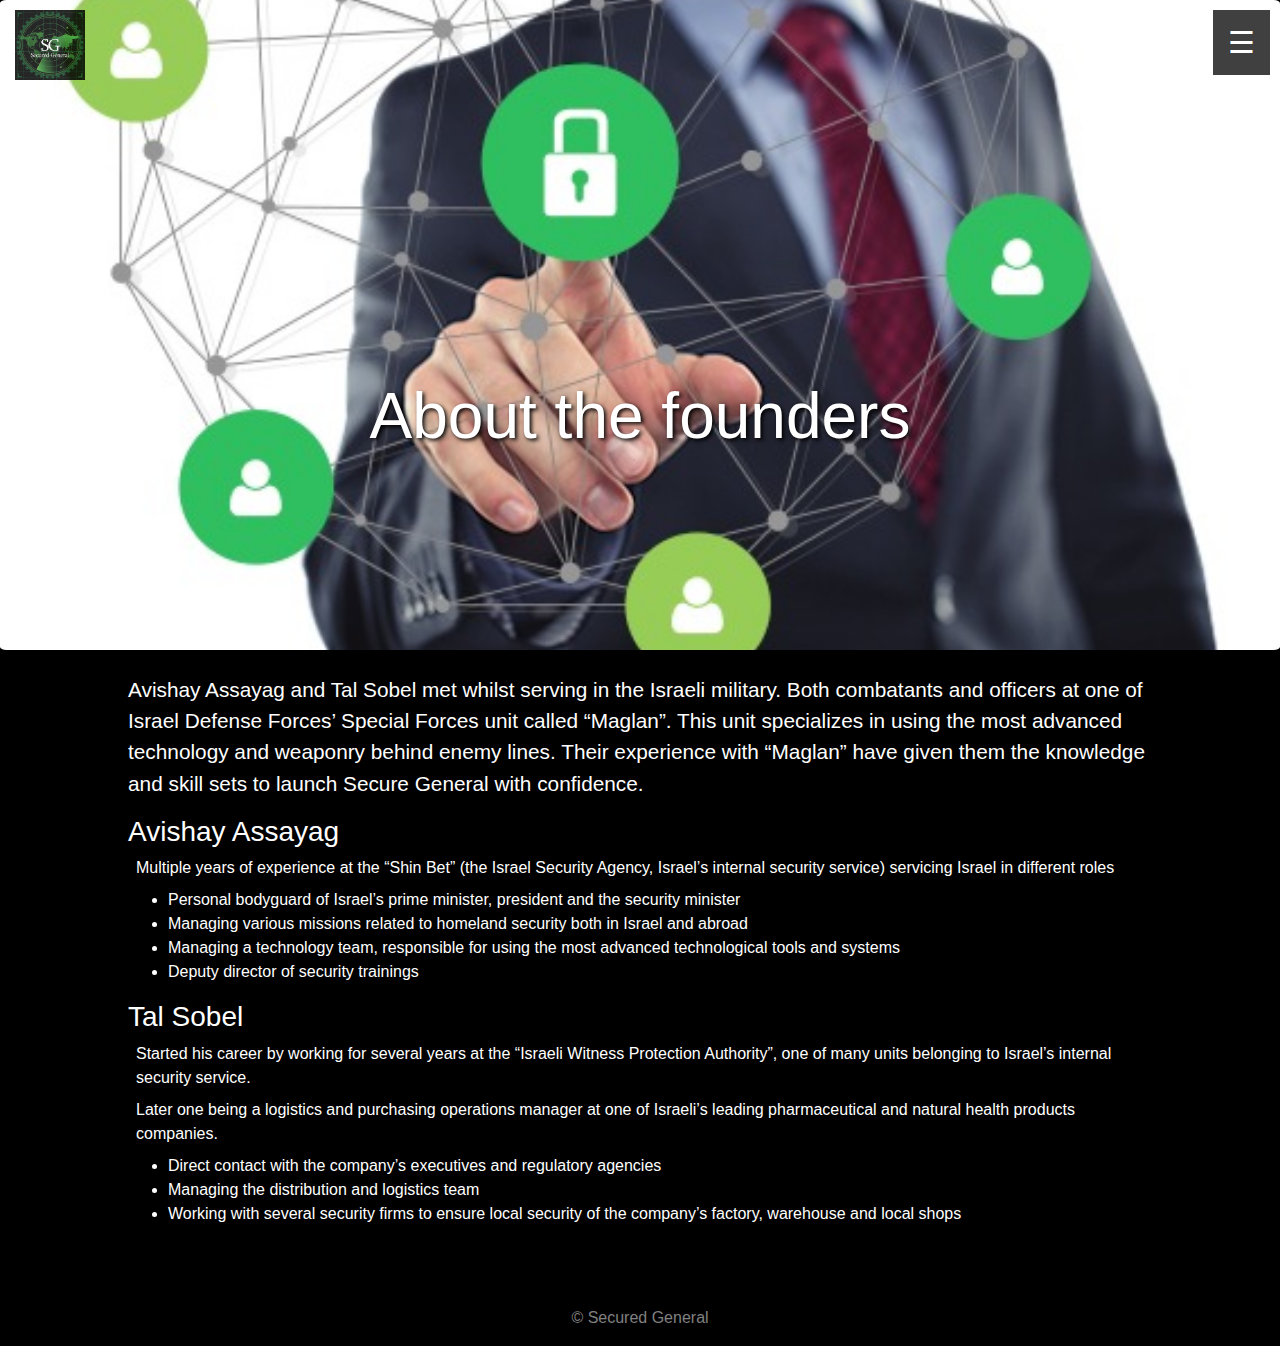
<file: about.html>
<!DOCTYPE html>

<html lang="en">
  <head>
    <!-- Required meta tags -->
    <meta charset="utf-8">
    <meta name="viewport" content="width=device-width, initial-scale=1, shrink-to-fit=no">

    <!-- Bootstrap CSS -->
    <link rel="stylesheet" href="https://stackpath.bootstrapcdn.com/bootstrap/4.4.1/css/bootstrap.min.css" integrity="sha384-Vkoo8x4CGsO3+Hhxv8T/Q5PaXtkKtu6ug5TOeNV6gBiFeWPGFN9MuhOf23Q9Ifjh" crossorigin="anonymous">


    <link rel="stylesheet" href="./css/sidebar.css">
    <link rel="stylesheet" href="./css/about.css">

    <title>SG</title>
    <link rel="icon" href="./favicon.ico" type="image/x-icon">



</head>

<body>
    <section id="logo">
        <a href="../index.html">
            <img class="little-logo" src="../images/logoSG.jpg">
        </a>
    </section>

    <section id="sidebar">
        <button class="openbtn" onclick="openNav()">☰</button>
        <div id="mySidebar" class="sidebar">
            <a href="javascript:void(0)" class="closebtn" onclick="closeNav()">×</a>
            <a href="./index.html">Home</a>
            <a href="./about.html">About</a>
            <a href="./index.html#Our-Mission">Our Mission</a>
            <a href="./services.html">Our Services</a>
            <a href="./index.html#Contact">Contact</a>
        </div>
    </section>

    <section id="About">
        <div class="sections dark-section">
            <div class="section-text">
                <img src="תמונות/ABOUT/39e60ae6-d71d-44f8-a1de-994bd35650fe.jpg" class="page-top-img">
                <div class="page-align">
                    <h1 class="section-heading">About the founders</h1>
                    <p>Avishay Assayag and Tal Sobel met whilst serving in the Israeli military. Both combatants
                        and officers at one of Israel Defense Forces’ Special Forces unit called “Maglan”. This unit
                        specializes in using the most advanced technology and weaponry behind enemy lines. Their
                        experience with “Maglan” have given them the knowledge and skill sets to launch Secure
                        General with confidence.
                    </p>
                    <div class="founder-info">
                        <h3>Avishay Assayag</h3>
                        <p>
                            Multiple years of experience at the “Shin Bet” (the Israel Security Agency, Israel’s internal security service) servicing Israel in different roles
                        </p>
                        <ul>
                            <li>Personal bodyguard of Israel’s prime minister, president and the security minister</li>
                            <li>Managing various missions related to homeland security both in Israel and abroad</li>
                            <li>Managing a technology team, responsible for using the most advanced technological tools and systems</li>
                            <li>Deputy director of security trainings</li>
                        </ul>
                    </div>
                    <div class="founder-info">
                        <h3>Tal Sobel</h3>
                        <p>
                            Started his career by working for several years at the “Israeli Witness Protection Authority”, one of many units belonging to Israel’s internal security service.
                        </p>
                        <p>
                            Later one being a logistics and purchasing operations manager at one of Israeli’s leading pharmaceutical and natural health products companies.
                        </p>
                        <ul>
                            <li>Direct contact with the company’s executives and regulatory agencies</li>
                            <li>Managing the distribution and logistics team</li>
                            <li>Working with several security firms to ensure local security of the company’s factory, warehouse and local shops</li>
                        </ul>
                    </div>
                </div>
            </div>

        </div>
    </section>


    <hr size=3 noshade>
    <section id="copyright" class="dark-section">
        <p>© Secured General</p>
    </section>

    <script src="scripts/sidebar.js"></script>

    <script src="https://code.jquery.com/jquery-3.4.1.slim.min.js" integrity="sha384-J6qa4849blE2+poT4WnyKhv5vZF5SrPo0iEjwBvKU7imGFAV0wwj1yYfoRSJoZ+n" crossorigin="anonymous"></script>
    <script src="https://cdn.jsdelivr.net/npm/popper.js@1.16.0/dist/umd/popper.min.js" integrity="sha384-Q6E9RHvbIyZFJoft+2mJbHaEWldlvI9IOYy5n3zV9zzTtmI3UksdQRVvoxMfooAo" crossorigin="anonymous"></script>
    <script src="https://stackpath.bootstrapcdn.com/bootstrap/4.4.1/js/bootstrap.min.js" integrity="sha384-wfSDF2E50Y2D1uUdj0O3uMBJnjuUD4Ih7YwaYd1iqfktj0Uod8GCExl3Og8ifwB6" crossorigin="anonymous"></script>
</body></html>
</file>
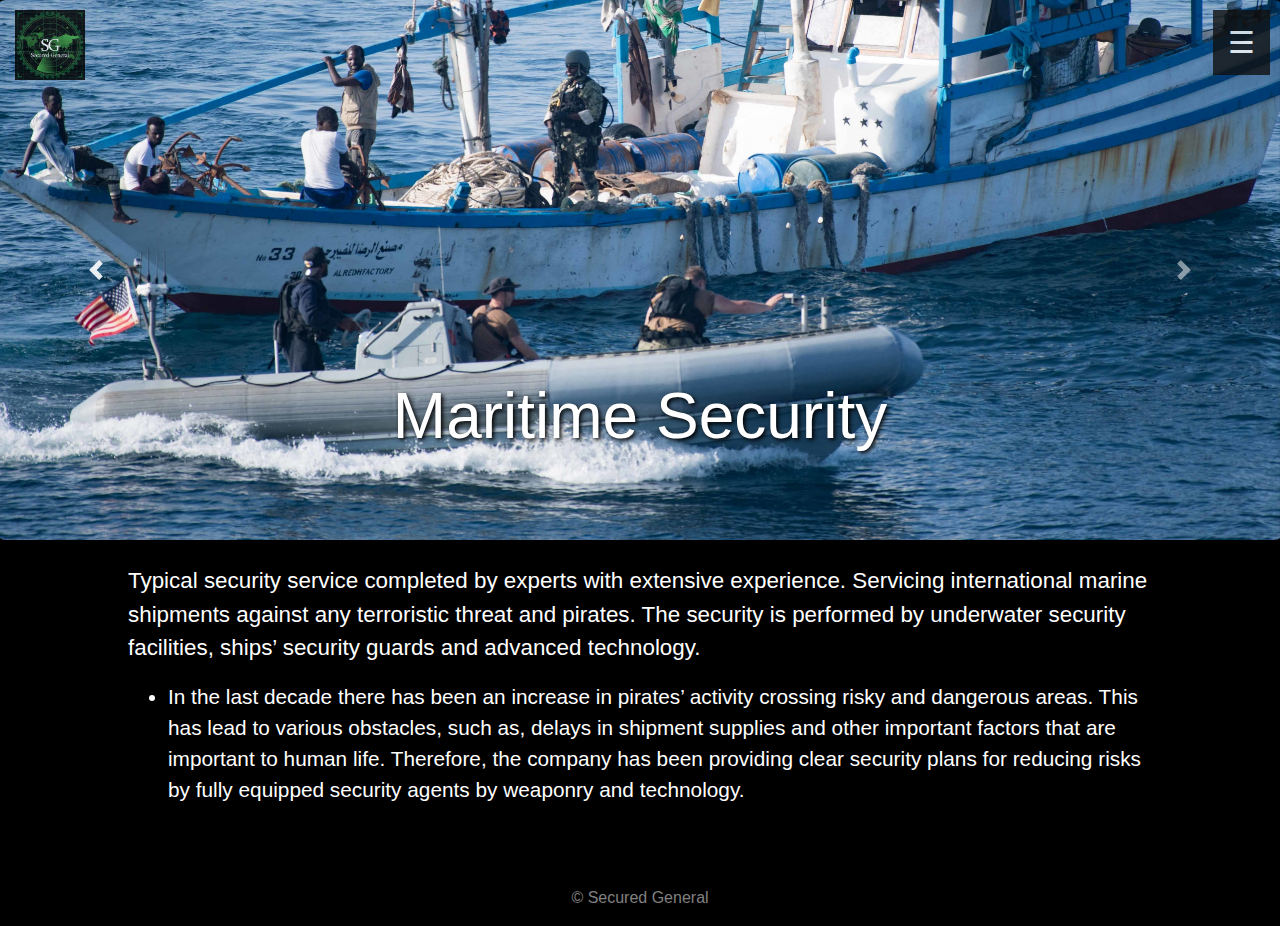
<file: services/Maritime Security.html>
<!DOCTYPE html>
<html lang="en">
	<head>
		<!-- Required meta tags -->
		<meta charset="utf-8">
		<meta name="viewport" content="width=device-width, initial-scale=1, shrink-to-fit=no">
		<!-- Bootstrap CSS -->
		<link rel="stylesheet" href="https://stackpath.bootstrapcdn.com/bootstrap/4.4.1/css/bootstrap.min.css" integrity="sha384-Vkoo8x4CGsO3+Hhxv8T/Q5PaXtkKtu6ug5TOeNV6gBiFeWPGFN9MuhOf23Q9Ifjh" crossorigin="anonymous">
		<link rel="stylesheet" href="../css/sidebar.css">
		<link rel="stylesheet" href="../css/service.css">
		<title>SG</title>
		<link rel="icon" href="./favicon.ico" type="image/x-icon">
	</head>
	<body>
		<section id="logo">
			<a href="../index.html">
				<img class="little-logo" src="../images/logoSG.jpg">
			</a>
		</section>
		<section id="sidebar">
			<button class="openbtn" onclick="openNav()">☰</button>
			<div id="mySidebar" class="sidebar">
				<a href="javascript:void(0)" class="closebtn" onclick="closeNav()">×</a>
				<a href="../index.html">Home</a>
				<a href="../about.html">About</a>
				<a href="../index.html#Our-Mission">Our Mission</a>
				<a href="../services.html">Our Services</a>
				<a href="../index.html#Contact">Contact</a>
			</div>
		</section>
		<section id="service">
			<div class="sections dark-section">
				<div id="carouselExampleInterval" class="carousel slide" data-ride="carousel">
					<div class="carousel-inner service-img">
						<div class="carousel-item" data-interval="5000">
							<img src="../תמונות//מאבטח ימי/אבטחה ימי ראשי.jpg" class="d-block w-100 cut-center" alt="...">
						</div>
						<div class="carousel-item active" data-interval="5000">
							<img src="../תמונות/מאבטח ימי/אבטחה ימי.jpg" class="d-block w-100 cut-top" alt="...">
						</div>
					</div>
					<a class="carousel-control-prev" href="#carouselExampleInterval" role="button" data-slide="prev">
						<span class="carousel-control-prev-icon" aria-hidden="true"></span>
						<span class="sr-only">Previous</span>
					</a>
					<a class="carousel-control-next" href="#carouselExampleInterval" role="button" data-slide="next">
						<span class="carousel-control-next-icon" aria-hidden="true"></span>
						<span class="sr-only">Next</span>
					</a>
				</div>
				<h1 class="section-heading">Maritime Security</h1>
				<div class="service-description">
					<p>Typical security service completed by experts with extensive experience. Servicing
						international marine shipments against any terroristic threat and pirates. The security is
						performed by underwater security facilities, ships’ security guards and advanced technology.</p>
						<ul>
							<li>In the last decade there has been an increase in pirates’ activity crossing risky and
								dangerous areas. This has lead to various obstacles, such as, delays in shipment
								supplies and other important factors that are important to human life. Therefore, the
								company has been providing clear security plans for reducing risks by fully equipped
							security agents by weaponry and technology.</li>
						</ul>
					</div>
				</div>
			</section>
			<hr size=3 noshade>
			<section id="copyright" class="dark-section">
				<p>© Secured General</p>
			</section>
			<script src="../scripts/sidebar.js"></script>
			<script src="https://code.jquery.com/jquery-3.4.1.slim.min.js" integrity="sha384-J6qa4849blE2+poT4WnyKhv5vZF5SrPo0iEjwBvKU7imGFAV0wwj1yYfoRSJoZ+n" crossorigin="anonymous"></script>
			<script src="https://cdn.jsdelivr.net/npm/popper.js@1.16.0/dist/umd/popper.min.js" integrity="sha384-Q6E9RHvbIyZFJoft+2mJbHaEWldlvI9IOYy5n3zV9zzTtmI3UksdQRVvoxMfooAo" crossorigin="anonymous"></script>
			<script src="https://stackpath.bootstrapcdn.com/bootstrap/4.4.1/js/bootstrap.min.js" integrity="sha384-wfSDF2E50Y2D1uUdj0O3uMBJnjuUD4Ih7YwaYd1iqfktj0Uod8GCExl3Og8ifwB6" crossorigin="anonymous"></script>
		</body></html>
</file>
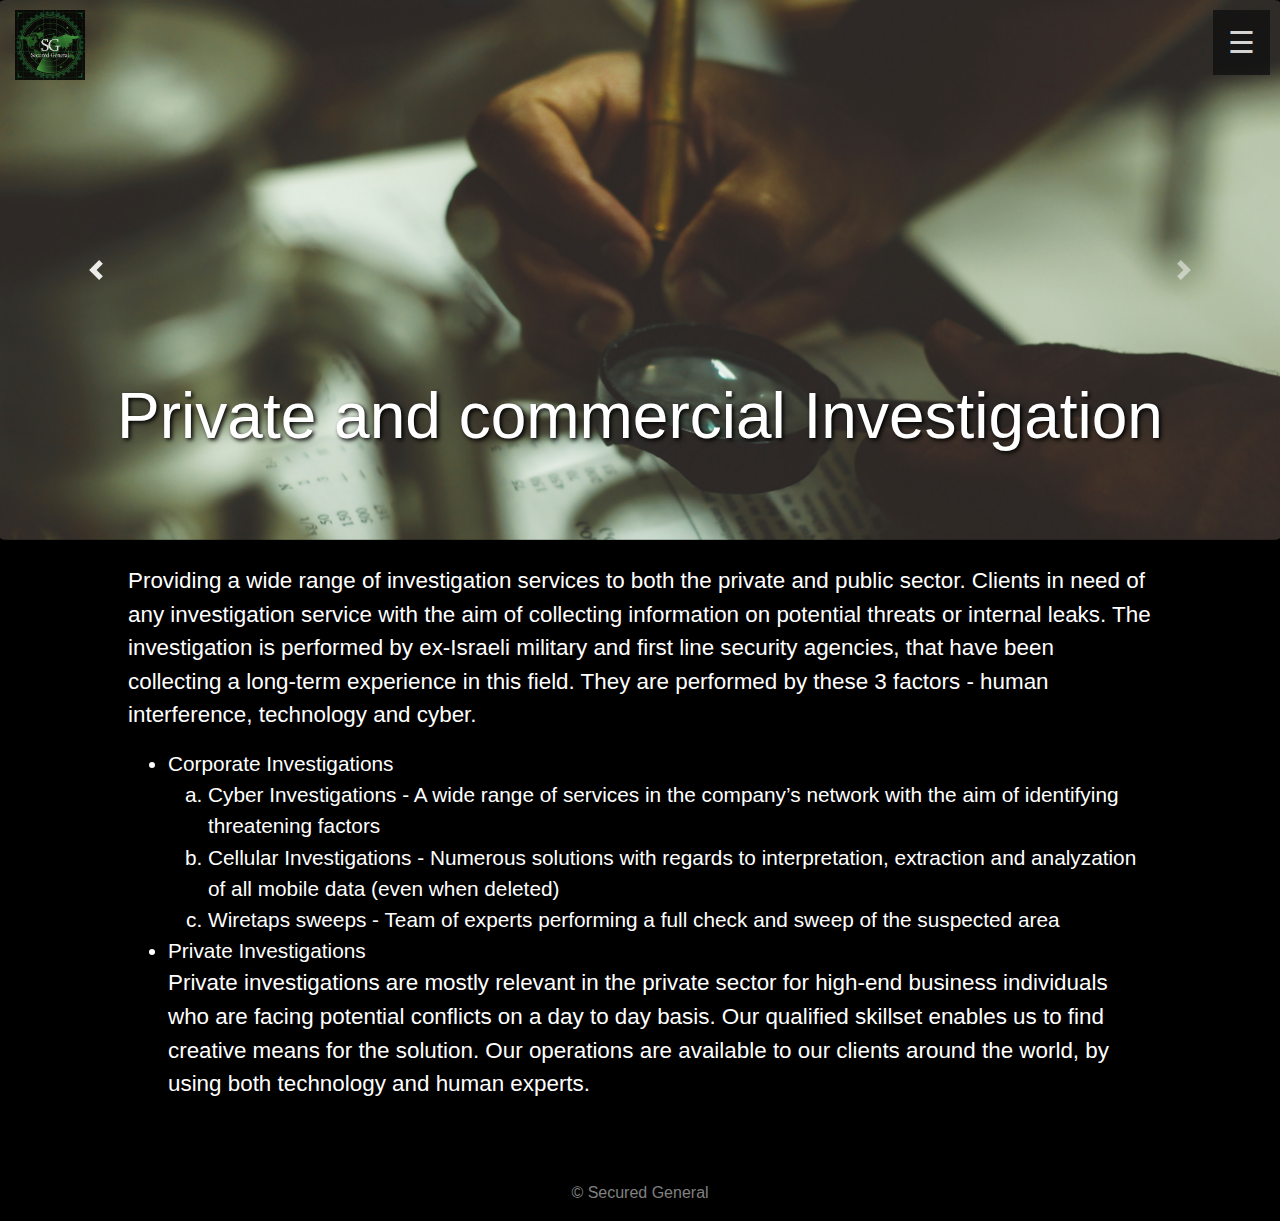
<file: services/Private-and-commercial-Investigation.html>
<!DOCTYPE html>
<html lang="en">
    <head>
        <!-- Required meta tags -->
        <meta charset="utf-8">
        <meta name="viewport" content="width=device-width, initial-scale=1, shrink-to-fit=no">
        <!-- Bootstrap CSS -->
        <link rel="stylesheet" href="https://stackpath.bootstrapcdn.com/bootstrap/4.4.1/css/bootstrap.min.css" integrity="sha384-Vkoo8x4CGsO3+Hhxv8T/Q5PaXtkKtu6ug5TOeNV6gBiFeWPGFN9MuhOf23Q9Ifjh" crossorigin="anonymous">
        <link rel="stylesheet" href="../css/sidebar.css">
        <link rel="stylesheet" href="../css/service.css">
        <title>SG</title>
        <link rel="icon" href="./favicon.ico" type="image/x-icon">
    </head>
    <body>
        <section id="logo">
            <a href="../index.html">
                <img class="little-logo" src="../images/logoSG.jpg">
            </a>
        </section>
        <section id="sidebar">
            <button class="openbtn" onclick="openNav()">☰</button>
            <div id="mySidebar" class="sidebar">
                <a href="javascript:void(0)" class="closebtn" onclick="closeNav()">×</a>
                <a href="../index.html">Home</a>
                <a href="../about.html">About</a>
                <a href="../index.html#Our-Mission">Our Mission</a>
                <a href="../services.html">Our Services</a>
                <a href="../index.html#Contact">Contact</a>
            </div>
        </section>
        <section id="service">
            <div class="sections dark-section">
                <div id="carouselExampleInterval" class="carousel slide" data-ride="carousel">
                    <div class="carousel-inner service-img">
                        <div class="carousel-item" data-interval="5000">
                            <img src="../תמונות//חקירה פרטית/חקירה פרטית דף ראשי.jpg" class="d-block w-100 cut-center" alt="...">
                        </div>
                        <div class="carousel-item active" data-interval="5000">
                            <img src="../תמונות/חקירה פרטית/חקירה פרטית.jpg" class="d-block w-100 cut-center" alt="...">
                        </div>
                    </div>
                    <a class="carousel-control-prev" href="#carouselExampleInterval" role="button" data-slide="prev">
                        <span class="carousel-control-prev-icon" aria-hidden="true"></span>
                        <span class="sr-only">Previous</span>
                    </a>
                    <a class="carousel-control-next" href="#carouselExampleInterval" role="button" data-slide="next">
                        <span class="carousel-control-next-icon" aria-hidden="true"></span>
                        <span class="sr-only">Next</span>
                    </a>
                </div>
                <h1 class="section-heading">Private and commercial Investigation</h1>
                <div class="service-description">
                    <p>Providing a wide range of investigation services to both the private and public sector. Clients
                        in need of any investigation service with the aim of collecting information on potential threats
                        or internal leaks. The investigation is performed by ex-Israeli military and first line security
                        agencies, that have been collecting a long-term experience in this field. They are performed
                        by these 3 factors - human interference, technology and cyber.</p>
                        <ul>
                            <li>Corporate Investigations
                                <ol>
                                    <li>Cyber Investigations - A wide range of services in the company’s network with
                                    the aim of identifying threatening factors</li>
                                    <li>Cellular Investigations - Numerous solutions with regards to interpretation,
                                    extraction and analyzation of all mobile data (even when deleted)</li>
                                    <li>Wiretaps sweeps - Team of experts performing a full check and sweep of the
                                    suspected area</li>
                                </ol></li>
                                <li>Private Investigations
                                    <p>Private investigations are mostly relevant in the private sector for high-end business
                                        individuals who are facing potential conflicts on a day to day basis. Our qualified skillset
                                        enables us to find creative means for the solution. Our operations are available to our clients
                                    around the world, by using both technology and human experts.</p></li>
                                    
                                </ul>
                            </div>
                        </div>
                    </section>
                    <hr size=3 noshade>
                    <section id="copyright" class="dark-section">
                        <p>© Secured General</p>
                    </section>
                    <script src="../scripts/sidebar.js"></script>
                    <script src="https://code.jquery.com/jquery-3.4.1.slim.min.js" integrity="sha384-J6qa4849blE2+poT4WnyKhv5vZF5SrPo0iEjwBvKU7imGFAV0wwj1yYfoRSJoZ+n" crossorigin="anonymous"></script>
                    <script src="https://cdn.jsdelivr.net/npm/popper.js@1.16.0/dist/umd/popper.min.js" integrity="sha384-Q6E9RHvbIyZFJoft+2mJbHaEWldlvI9IOYy5n3zV9zzTtmI3UksdQRVvoxMfooAo" crossorigin="anonymous"></script>
                    <script src="https://stackpath.bootstrapcdn.com/bootstrap/4.4.1/js/bootstrap.min.js" integrity="sha384-wfSDF2E50Y2D1uUdj0O3uMBJnjuUD4Ih7YwaYd1iqfktj0Uod8GCExl3Og8ifwB6" crossorigin="anonymous"></script>
                </body></html>
</file>
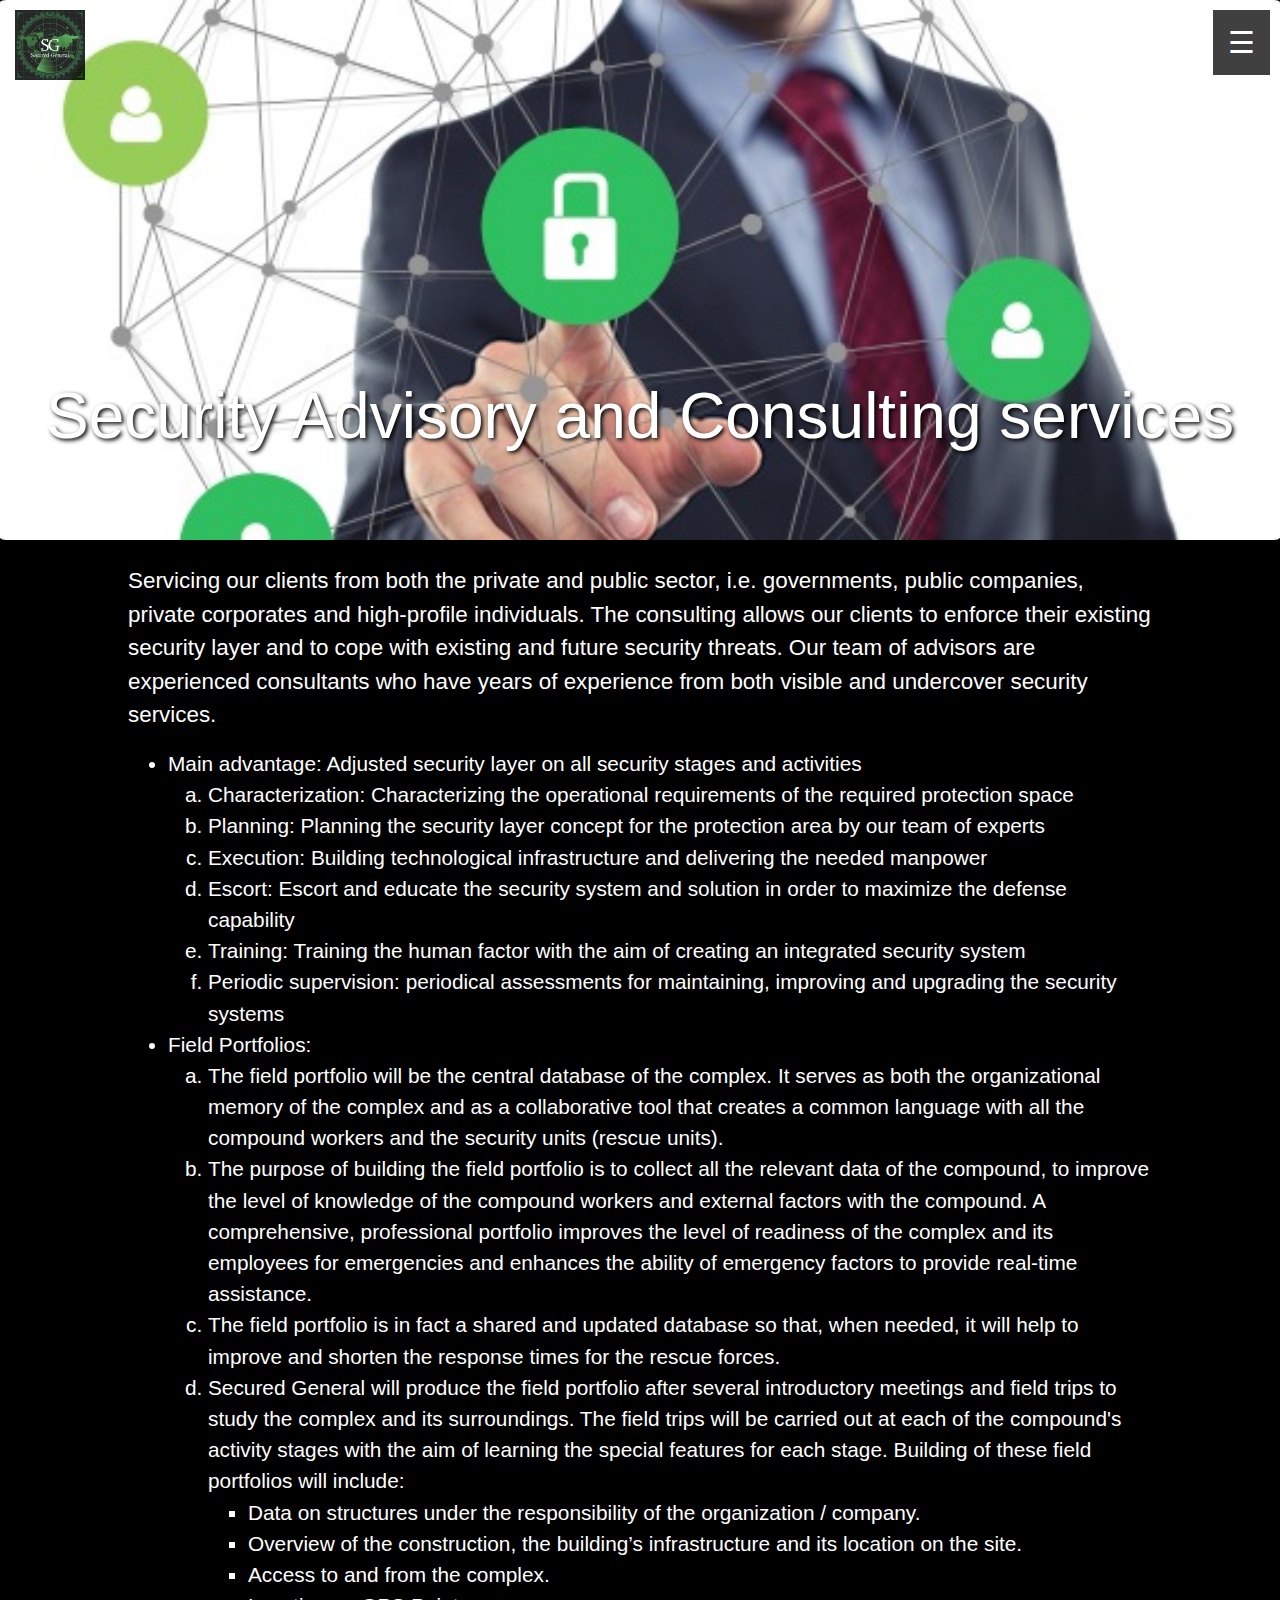
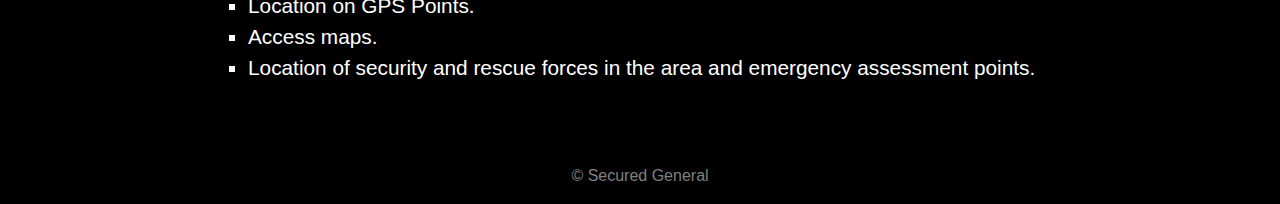
<file: services/Security-Advisory-and-Consulting-services.html>
<!DOCTYPE html>
<html lang="en">
    <head>
        <!-- Required meta tags -->
        <meta charset="utf-8">
        <meta name="viewport" content="width=device-width, initial-scale=1, shrink-to-fit=no">
        <!-- Bootstrap CSS -->
        <link rel="stylesheet" href="https://stackpath.bootstrapcdn.com/bootstrap/4.4.1/css/bootstrap.min.css" integrity="sha384-Vkoo8x4CGsO3+Hhxv8T/Q5PaXtkKtu6ug5TOeNV6gBiFeWPGFN9MuhOf23Q9Ifjh" crossorigin="anonymous">
        <link rel="stylesheet" href="../css/sidebar.css">
        <link rel="stylesheet" href="../css/service.css">
        <title>SG</title>
        <link rel="icon" href="./favicon.ico" type="image/x-icon">
    </head>
    <body>
        <section id="logo">
            <a href="../index.html">
                <img class="little-logo" src="../images/logoSG.jpg">
            </a>
        </section>
        <section id="sidebar">
            <button class="openbtn" onclick="openNav()">☰</button>
            <div id="mySidebar" class="sidebar">
                <a href="javascript:void(0)" class="closebtn" onclick="closeNav()">×</a>
                <a href="../index.html">Home</a>
                <a href="../about.html">About</a>
                <a href="../index.html#Our-Mission">Our Mission</a>
                <a href="../services.html">Our Services</a>
                <a href="../index.html#Contact">Contact</a>
            </div>
        </section>
        <section id="service">
            <div class="sections dark-section">
                <div id="carouselExampleInterval" class="carousel slide" data-ride="carousel">
                    <div class="carousel-inner service-img">
                        <div class="carousel-item active" data-interval="5000">
                            <img src="../תמונות//ייעוץ/89d1614c-5354-4330-8897-5ec326b2e342.jpg" class="d-block w-100 cut-bottom" alt="...">
                        </div>
                    </div>
                    <a class="carousel-control-prev" href="#carouselExampleInterval" role="button" data-slide="prev">
                        <span class="carousel-control-prev-icon" aria-hidden="true"></span>
                        <span class="sr-only">Previous</span>
                    </a>
                    <a class="carousel-control-next" href="#carouselExampleInterval" role="button" data-slide="next">
                        <span class="carousel-control-next-icon" aria-hidden="true"></span>
                        <span class="sr-only">Next</span>
                    </a>
                </div>
                <h1 class="section-heading">Security Advisory and Consulting services</h1>
                <div class="service-description">
                    <p>Servicing our clients from both the private and public sector, i.e. governments, public
                        companies, private corporates and high-profile individuals. The consulting allows our clients
                        to enforce their existing security layer and to cope with existing and future security threats.
                        Our team of advisors are experienced consultants who have years of experience from both
                    visible and undercover security services.</p>
                    <ul>
                        <li>Main advantage: Adjusted security layer on all security stages and activities
                            <ol>
                                <li>Characterization: Characterizing the operational requirements of the
                                required protection space</li>
                                <li>Planning: Planning the security layer concept for the protection area by
                                our team of experts</li>
                                <li>Execution: Building technological infrastructure and delivering the needed
                                manpower</li>
                                <li>Escort: Escort and educate the security system and solution in order to
                                maximize the defense capability</li>
                                <li>Training: Training the human factor with the aim of creating an integrated
                                security system</li>
                                <li>Periodic supervision: periodical assessments for maintaining, improving
                                and upgrading the security systems</li>
                            </ol></li>
                            <li>Field Portfolios:
                                <ol>
                                    <li>The field portfolio will be the central database of the complex. It serves as
                                        both the organizational memory of the complex and as a collaborative tool
                                        that creates a common language with all the compound workers and the
                                    security units (rescue units).</li>
                                    <li>The purpose of building the field portfolio is to collect all the relevant data
                                        of the compound, to improve the level of knowledge of the compound
                                        workers and external factors with the compound. A comprehensive,
                                        professional portfolio improves the level of readiness of the complex and
                                        its employees for emergencies and enhances the ability of emergency
                                    factors to provide real-time assistance.</li>
                                    <li>The field portfolio is in fact a shared and updated database so that, when
                                        needed, it will help to improve and shorten the response times for the
                                    rescue forces.</li>
                                    <li>Secured General will produce the field portfolio after several introductory
                                        meetings and field trips to study the complex and its surroundings. The
                                        field trips will be carried out at each of the compound's activity stages with
                                        the aim of learning the special features for each stage. Building of these
                                        field portfolios will include:
                                        <ul>
                                            <li>Data on structures under the responsibility of the organization /
                                            company.</li>
                                            <li>Overview of the construction, the building’s infrastructure and its
                                            location on the site.</li>
                                            <li>Access to and from the complex.</li>
                                            <li>Location on GPS Points.</li>
                                            <li>Access maps.</li>
                                            <li>Location of security and rescue forces in the area and emergency
                                            assessment points.</li>
                                        </ul></li>
                                    </ol></li>
                                </ul>
                            </div>
                        </div>
                    </section>
                    <hr size=3 noshade>
                    <section id="copyright" class="dark-section">
                        <p>© Secured General</p>
                    </section>
                    <script src="../scripts/sidebar.js"></script>
                    <script src="https://code.jquery.com/jquery-3.4.1.slim.min.js" integrity="sha384-J6qa4849blE2+poT4WnyKhv5vZF5SrPo0iEjwBvKU7imGFAV0wwj1yYfoRSJoZ+n" crossorigin="anonymous"></script>
                    <script src="https://cdn.jsdelivr.net/npm/popper.js@1.16.0/dist/umd/popper.min.js" integrity="sha384-Q6E9RHvbIyZFJoft+2mJbHaEWldlvI9IOYy5n3zV9zzTtmI3UksdQRVvoxMfooAo" crossorigin="anonymous"></script>
                    <script src="https://stackpath.bootstrapcdn.com/bootstrap/4.4.1/js/bootstrap.min.js" integrity="sha384-wfSDF2E50Y2D1uUdj0O3uMBJnjuUD4Ih7YwaYd1iqfktj0Uod8GCExl3Og8ifwB6" crossorigin="anonymous"></script>
                </body></html>
</file>
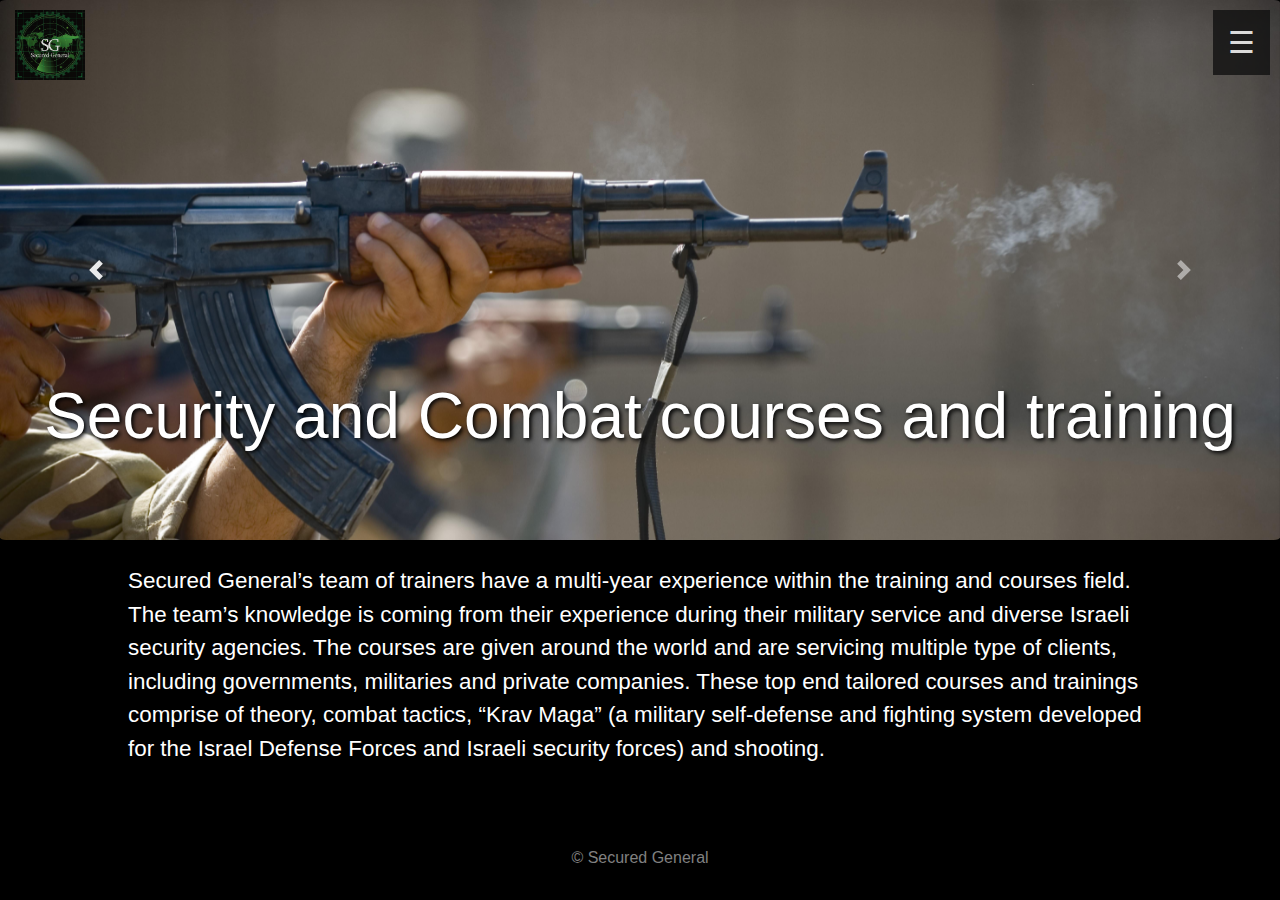
<file: services/Security-and-Combat-courses-and-training.html>
<!DOCTYPE html>
<html lang="en">
    <head>
        <!-- Required meta tags -->
        <meta charset="utf-8">
        <meta name="viewport" content="width=device-width, initial-scale=1, shrink-to-fit=no">
        <!-- Bootstrap CSS -->
        <link rel="stylesheet" href="https://stackpath.bootstrapcdn.com/bootstrap/4.4.1/css/bootstrap.min.css" integrity="sha384-Vkoo8x4CGsO3+Hhxv8T/Q5PaXtkKtu6ug5TOeNV6gBiFeWPGFN9MuhOf23Q9Ifjh" crossorigin="anonymous">
        <link rel="stylesheet" href="../css/sidebar.css">
        <link rel="stylesheet" href="../css/service.css">
        <title>SG</title>
        <link rel="icon" href="./favicon.ico" type="image/x-icon">
    </head>
    <body>
        <section id="logo">
            <a href="../index.html">
                <img class="little-logo" src="../images/logoSG.jpg">
            </a>
        </section>
        <section id="sidebar">
            <button class="openbtn" onclick="openNav()">☰</button>
            <div id="mySidebar" class="sidebar">
                <a href="javascript:void(0)" class="closebtn" onclick="closeNav()">×</a>
                <a href="../index.html">Home</a>
                <a href="../about.html">About</a>
                <a href="../index.html#Our-Mission">Our Mission</a>
                <a href="../services.html">Our Services</a>
                <a href="../index.html#Contact">Contact</a>
            </div>
        </section>
        <section id="service">
            <div class="sections dark-section">
                <div id="carouselExampleInterval" class="carousel slide" data-ride="carousel">
                    <div class="carousel-inner service-img">
                        <div class="carousel-item active" data-interval="5000">
                            <img src="../תמונות/הדרכה/הדרכה דף ראשי.jpg" class="d-block w-100 cut-bottom" alt="...">
                        </div>
                        <div class="carousel-item" data-interval="5000">
                            <img src="../תמונות//הדרכה/הדרכה 1.jpg" class="d-block w-100 cut-bottom" alt="...">
                        </div>
                        <div class="carousel-item" data-interval="5000">
                            <img src="../תמונות//הדרכה/הדרכה 2.jpg" class="d-block w-100 cut-center" alt="...">
                        </div>
                        <div class="carousel-item" data-interval="5000">
                            <img src="../תמונות//הדרכה/הדרכה 3.jpg" class="d-block w-100 cut-center" alt="...">
                        </div>
                        <div class="carousel-item" data-interval="5000">
                            <img src="../תמונות//הדרכה/הדרכה 4.jpg" class="d-block w-100 cut-center" alt="...">
                        </div>
                        <div class="carousel-item" data-interval="5000">
                            <img src="../תמונות//הדרכה/הדרכה 5.jpg" class="d-block w-100 cut-bottom" alt="...">
                        </div>
                        <div class="carousel-item" data-interval="5000">
                            <img src="../תמונות//הדרכה/הדרכה 6.jpg" class="d-block w-100 cut-center" alt="...">
                        </div>
                    </div>
                    <a class="carousel-control-prev" href="#carouselExampleInterval" role="button" data-slide="prev">
                        <span class="carousel-control-prev-icon" aria-hidden="true"></span>
                        <span class="sr-only">Previous</span>
                    </a>
                    <a class="carousel-control-next" href="#carouselExampleInterval" role="button" data-slide="next">
                        <span class="carousel-control-next-icon" aria-hidden="true"></span>
                        <span class="sr-only">Next</span>
                    </a>
                </div>
                <h1 class="section-heading">Security and Combat courses and training</h1>
                <div class="service-description">
                    <p>Secured General’s team of trainers have a multi-year experience within the training and
                        courses field. The team’s knowledge is coming from their experience during their military
                        service and diverse Israeli security agencies. The courses are given around the world and
                        are servicing multiple type of clients, including governments, militaries and private
                        companies. These top end tailored courses and trainings comprise of theory, combat tactics,
                        “Krav Maga” (a military self-defense and fighting system developed for the Israel Defense
                    Forces and Israeli security forces) and shooting.</p>
                </div>
            </div>
        </section>
        <hr size=3 noshade>
        <section id="copyright" class="dark-section">
            <p>© Secured General</p>
        </section>
        <script src="../scripts/sidebar.js"></script>
        <script src="https://code.jquery.com/jquery-3.4.1.slim.min.js" integrity="sha384-J6qa4849blE2+poT4WnyKhv5vZF5SrPo0iEjwBvKU7imGFAV0wwj1yYfoRSJoZ+n" crossorigin="anonymous"></script>
        <script src="https://cdn.jsdelivr.net/npm/popper.js@1.16.0/dist/umd/popper.min.js" integrity="sha384-Q6E9RHvbIyZFJoft+2mJbHaEWldlvI9IOYy5n3zV9zzTtmI3UksdQRVvoxMfooAo" crossorigin="anonymous"></script>
        <script src="https://stackpath.bootstrapcdn.com/bootstrap/4.4.1/js/bootstrap.min.js" integrity="sha384-wfSDF2E50Y2D1uUdj0O3uMBJnjuUD4Ih7YwaYd1iqfktj0Uod8GCExl3Og8ifwB6" crossorigin="anonymous"></script>
    </body></html>
</file>
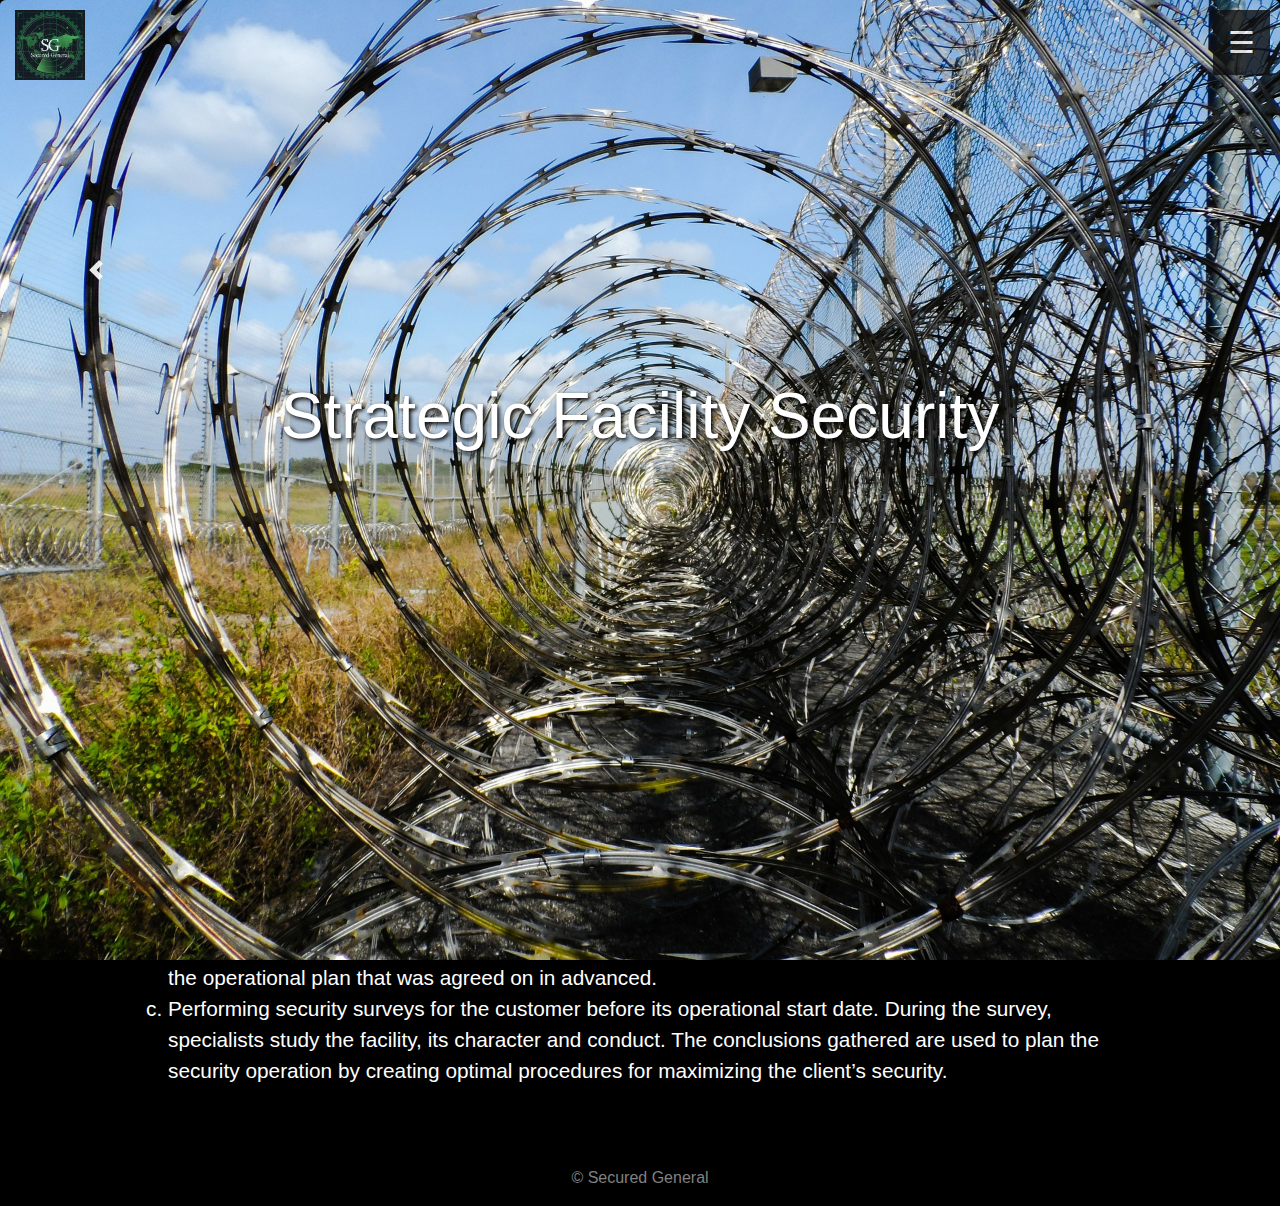
<file: services/Strategic Facility Security.html>
<!DOCTYPE html>

<html lang="en">

<head>
    <!-- Required meta tags -->
    <meta charset="utf-8">
    <meta name="viewport" content="width=device-width, initial-scale=1, shrink-to-fit=no">

    <!-- Bootstrap CSS -->
    <link rel="stylesheet" href="https://stackpath.bootstrapcdn.com/bootstrap/4.4.1/css/bootstrap.min.css" integrity="sha384-Vkoo8x4CGsO3+Hhxv8T/Q5PaXtkKtu6ug5TOeNV6gBiFeWPGFN9MuhOf23Q9Ifjh" crossorigin="anonymous">


    <link rel="stylesheet" href="../css/sidebar.css">
    <link rel="stylesheet" href="../css/service.css">

    <title>SG</title>
    <link rel="icon" href="./favicon.ico" type="image/x-icon">



</head>

<body>
    <section id="logo">
        <img class="little-logo" src="../images/logoSG.jpg">
    </section>

    <section id="sidebar">
        <button class="openbtn" onclick="openNav()">☰</button>
        <div id="mySidebar" class="sidebar">
            <a href="javascript:void(0)" class="closebtn" onclick="closeNav()">×</a>
            <a href="../index.html">Home</a>
            <a href="../about.html">About</a>
            <a href="../index.html#Our-Mission">Our Mission</a>
            <a href="../services.html">Our Services</a>
            <a href="../index.html#Contact">Contact</a>
        </div>
    </section>

    <section id="service">
        <div class="sections dark-section">
            <div id="carouselExampleInterval" class="carousel slide" data-ride="carousel">
                <div class="carousel-inner service-img">
                    <div class="carousel-item" data-interval="5000">
                        <img src="../תמונות/אבטחת מתקנים/אבטחת מתקנים 1.jpeg" class="d-block w-100" alt="...">
                    </div>
                    <div class="carousel-item active" data-interval="5000">
                        <img src="../תמונות/אבטחת מתקנים/אבטחת מתקנים 2.jpg" class="d-block w-100" alt="...">
                    </div>
                    <div class="carousel-item" data-interval="5000">
                        <img src="../תמונות/אבטחת מתקנים/אבטחת מתקנים 3.jpg" class="d-block w-100" alt="...">
                    </div>
                    <div class="carousel-item" data-interval="5000">
                        <img src="../תמונות/אבטחת מתקנים/אבטחת מתקנים4.jpg" class="d-block w-100" alt="...">
                    </div>
                </div>
                <a class="carousel-control-prev" href="#carouselExampleInterval" role="button" data-slide="prev">
                    <span class="carousel-control-prev-icon" aria-hidden="true"></span>
                    <span class="sr-only">Previous</span>
                </a>
                <a class="carousel-control-next" href="#carouselExampleInterval" role="button" data-slide="next">
                    <span class="carousel-control-next-icon" aria-hidden="true"></span>
                    <span class="sr-only">Next</span>
                </a>
            </div>
            <h1 class="section-heading">Strategic Facility Security</h1>
            <div class="service-description">
                <p>Highest level of security service, to any type of facility that is exposed by a medium to high
                    level of security threat. The method for reaching a maximal level of security, is by combining
                    integrated Israeli security experience with advanced technology, trainings and strict
                    procedures.

                    <ol>
                        <li>Secured General includes comprehensive security solutions for the following;

                            <ul>
                                <li>Security guards and managers specializing in a variety of services</li>
                                <li>Peripheral security, both pedestrian and vehicular</li>
                                <li>Security checks</li>
                                <li>Maintaining public order</li>
                                <li>Advanced technology for secured closed systems</li>
                                <li>Communication’s infrastructures</li>
                            </ul>
                        </li>
                        <li>The company responds instantly to all security demands, with no interference or
                            interruption of the work place at the facility. The exercises are conducted with full
                            cooperation of the client, and in consistency with the operational plan that was
                            agreed on in advanced.</li>
                        <li>Performing security surveys for the customer before its operational start date. During
                            the survey, specialists study the facility, its character and conduct. The conclusions
                            gathered are used to plan the security operation by creating optimal procedures for
                            maximizing the client’s security.</li>
                    </ol>


            </div>
        </div>

    </section>


    <hr size=3 noshade>
    <section id="copyright" class="dark-section">
        <p>© Secured General</p>
    </section>

    <script src="../scripts/sidebar.js"></script>

    <script src="https://code.jquery.com/jquery-3.4.1.slim.min.js" integrity="sha384-J6qa4849blE2+poT4WnyKhv5vZF5SrPo0iEjwBvKU7imGFAV0wwj1yYfoRSJoZ+n" crossorigin="anonymous"></script>
    <script src="https://cdn.jsdelivr.net/npm/popper.js@1.16.0/dist/umd/popper.min.js" integrity="sha384-Q6E9RHvbIyZFJoft+2mJbHaEWldlvI9IOYy5n3zV9zzTtmI3UksdQRVvoxMfooAo" crossorigin="anonymous"></script>
    <script src="https://stackpath.bootstrapcdn.com/bootstrap/4.4.1/js/bootstrap.min.js" integrity="sha384-wfSDF2E50Y2D1uUdj0O3uMBJnjuUD4Ih7YwaYd1iqfktj0Uod8GCExl3Og8ifwB6" crossorigin="anonymous"></script>
</body>

</html>
</file>
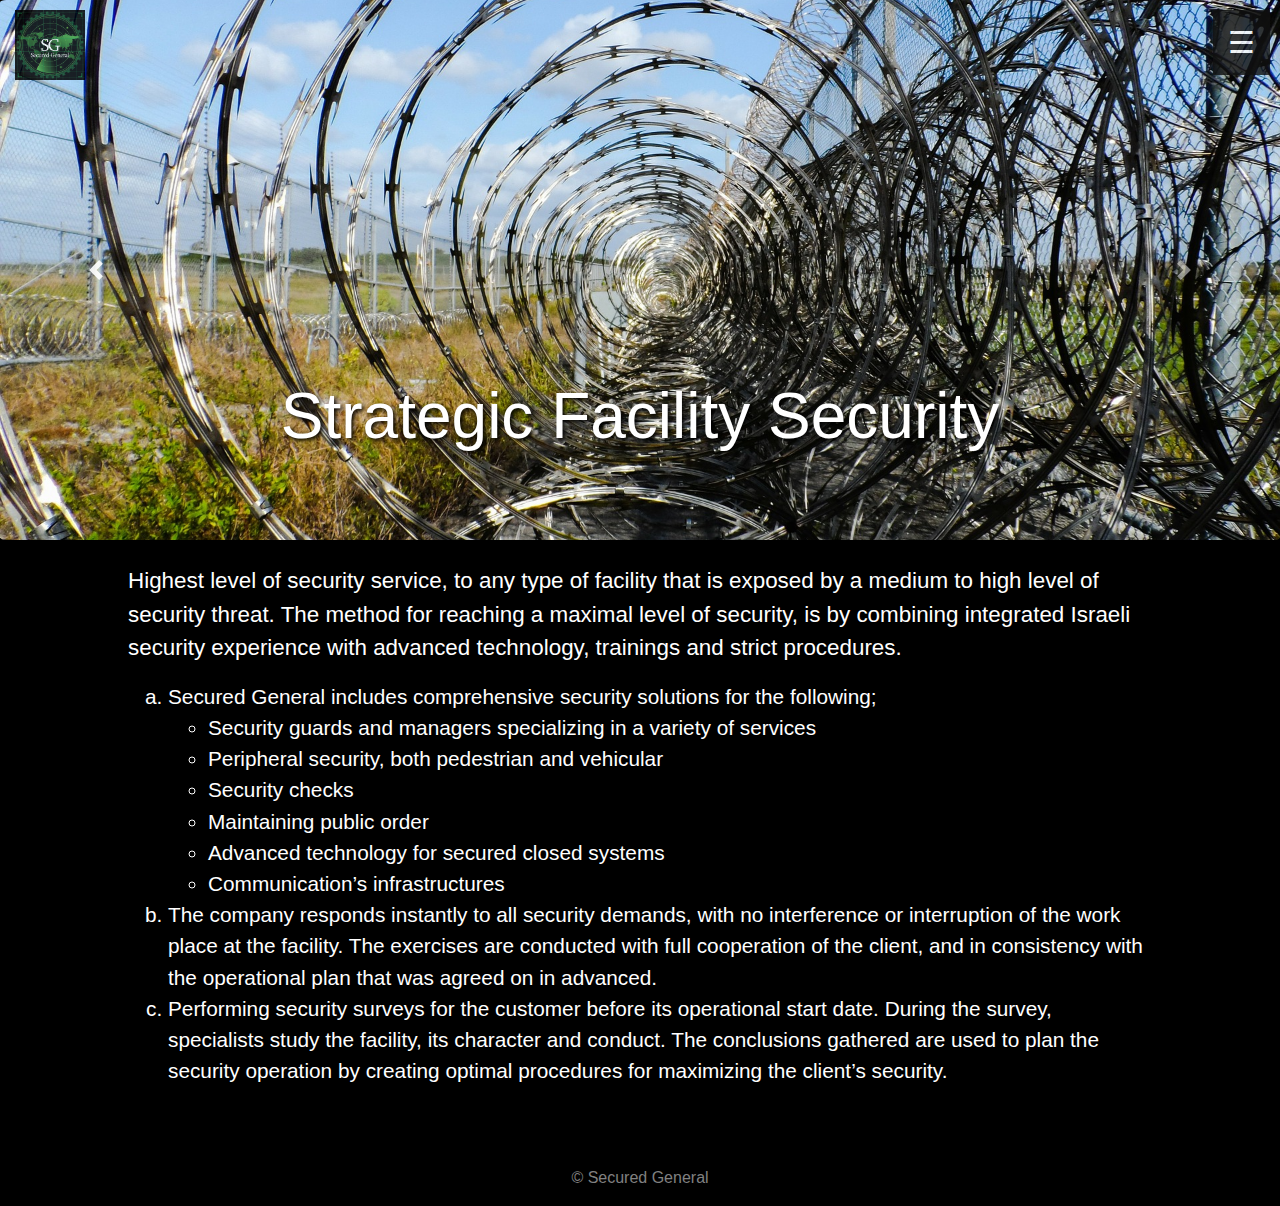
<file: services/Strategic-Facility-Security.html>
<!DOCTYPE html>

<html lang="en">

<head>
    <!-- Required meta tags -->
    <meta charset="utf-8">
    <meta name="viewport" content="width=device-width, initial-scale=1, shrink-to-fit=no">

    <!-- Bootstrap CSS -->
    <link rel="stylesheet" href="https://stackpath.bootstrapcdn.com/bootstrap/4.4.1/css/bootstrap.min.css" integrity="sha384-Vkoo8x4CGsO3+Hhxv8T/Q5PaXtkKtu6ug5TOeNV6gBiFeWPGFN9MuhOf23Q9Ifjh" crossorigin="anonymous">


    <link rel="stylesheet" href="../css/sidebar.css">
    <link rel="stylesheet" href="../css/service.css">

    <title>SG</title>
    <link rel="icon" href="./favicon.ico" type="image/x-icon">



</head>

<body>
    <section id="logo">
        <a href="../index.html">
            <img class="little-logo" src="../images/logoSG.jpg">
        </a>
    </section>

    <section id="sidebar">
        <button class="openbtn" onclick="openNav()">☰</button>
        <div id="mySidebar" class="sidebar">
            <a href="javascript:void(0)" class="closebtn" onclick="closeNav()">×</a>
            <a href="../index.html">Home</a>
            <a href="../about.html">About</a>
            <a href="../index.html#Our-Mission">Our Mission</a>
            <a href="../services.html">Our Services</a>
            <a href="../index.html#Contact">Contact</a>
        </div>
    </section>

    <section id="service">
        <div class="sections dark-section">
            <div id="carouselExampleInterval" class="carousel slide" data-ride="carousel">
                <div class="carousel-inner service-img">
                    <div class="carousel-item" data-interval="5000">
                        <img src="../תמונות/אבטחת מתקנים/אבטחת מתקנים 1.jpeg" class="d-block w-100 cut-center" alt="...">
                    </div>
                    <div class="carousel-item active" data-interval="5000">
                        <img src="../תמונות/אבטחת מתקנים/אבטחת מתקנים 2.jpg" class="d-block w-100 cut-center" alt="...">
                    </div>
                    <div class="carousel-item" data-interval="5000">
                        <img src="../תמונות/אבטחת מתקנים/אבטחת מתקנים 3.jpg" class="d-block w-100 cut-center" alt="...">
                    </div>
                    <div class="carousel-item" data-interval="5000">
                        <img src="../תמונות/אבטחת מתקנים/אבטחת מתקנים4.jpg" class="d-block w-100 cut-center" alt="...">
                    </div>
                </div>
                <a class="carousel-control-prev" href="#carouselExampleInterval" role="button" data-slide="prev">
                    <span class="carousel-control-prev-icon" aria-hidden="true"></span>
                    <span class="sr-only">Previous</span>
                </a>
                <a class="carousel-control-next" href="#carouselExampleInterval" role="button" data-slide="next">
                    <span class="carousel-control-next-icon" aria-hidden="true"></span>
                    <span class="sr-only">Next</span>
                </a>
            </div>
            <h1 class="section-heading">Strategic Facility Security</h1>
            <div class="service-description">
                <p>Highest level of security service, to any type of facility that is exposed by a medium to high
                    level of security threat. The method for reaching a maximal level of security, is by combining
                    integrated Israeli security experience with advanced technology, trainings and strict
                    procedures.</p>

                    <ol>
                        <li>Secured General includes comprehensive security solutions for the following;

                            <ul>
                                <li>Security guards and managers specializing in a variety of services</li>
                                <li>Peripheral security, both pedestrian and vehicular</li>
                                <li>Security checks</li>
                                <li>Maintaining public order</li>
                                <li>Advanced technology for secured closed systems</li>
                                <li>Communication’s infrastructures</li>
                            </ul>
                        </li>
                        <li>The company responds instantly to all security demands, with no interference or
                            interruption of the work place at the facility. The exercises are conducted with full
                            cooperation of the client, and in consistency with the operational plan that was
                            agreed on in advanced.</li>
                        <li>Performing security surveys for the customer before its operational start date. During
                            the survey, specialists study the facility, its character and conduct. The conclusions
                            gathered are used to plan the security operation by creating optimal procedures for
                            maximizing the client’s security.</li>
                    </ol>


            </div>
        </div>

    </section>


    <hr size=3 noshade>
    <section id="copyright" class="dark-section">
        <p>© Secured General</p>
    </section>

    <script src="../scripts/sidebar.js"></script>

    <script src="https://code.jquery.com/jquery-3.4.1.slim.min.js" integrity="sha384-J6qa4849blE2+poT4WnyKhv5vZF5SrPo0iEjwBvKU7imGFAV0wwj1yYfoRSJoZ+n" crossorigin="anonymous"></script>
    <script src="https://cdn.jsdelivr.net/npm/popper.js@1.16.0/dist/umd/popper.min.js" integrity="sha384-Q6E9RHvbIyZFJoft+2mJbHaEWldlvI9IOYy5n3zV9zzTtmI3UksdQRVvoxMfooAo" crossorigin="anonymous"></script>
    <script src="https://stackpath.bootstrapcdn.com/bootstrap/4.4.1/js/bootstrap.min.js" integrity="sha384-wfSDF2E50Y2D1uUdj0O3uMBJnjuUD4Ih7YwaYd1iqfktj0Uod8GCExl3Og8ifwB6" crossorigin="anonymous"></script>
</body>

</html>
</file>
<file: css/sidebar.css>
.sidebar {
    height: 100%;
    width: 0;
    position: fixed;
    z-index: 2;
    top: 0;
    right: 0;
    background-color: #111;
    overflow-x: hidden;
    transition: 0.5s;
    padding-top: 60px;
}

.sidebar a {
    padding: 8px 8px 8px 32px;
    text-decoration: none;
    font-size: 25px;
    color: #818181;
    display: block;
    transition: 0.3s;
}

.sidebar a:hover {
    color: #f1f1f1;
}

.sidebar .closebtn {
    position: absolute;
    top: 0;
    right: 25px;
    font-size: 50px;
    margin-left: 50px;
}

.openbtn {
    font-size: 30px;
    cursor: pointer;
    background-color: #111;
    color: white;
    padding: 10px 15px;
    border: none;
    text-align: right;
    position: fixed;
    z-index: 1;
    top: 10px;
    right: 10px;
    opacity: 0.8;
    z-index: 2;

}

.openbtn:hover {
    background-color: #444;
    
}

.little-logo{
    width: 70px;
    margin: 10px 15px;
    position: absolute;
    transition: transform 0.3s;
    opacity: 0.85;
    z-index: 2;
}

.little-logo:hover{
    transform: scale(1.4);
}


/* On smaller screens, where height is less than 450px, change the style of the sidenav (less padding and a smaller font size) */
@media screen and (max-height: 450px) {
    .sidebar {
        padding-top: 15px;
    }

    .sidebar a {
        font-size: 18px;
    }
}
</file>
<file: css/about.css>
body {
    background-color: black;
    color: white;
}

.page-top-img {
    width: 100%;
    border-radius: 0.5%;
    object-fit: cover;

}

.page-align{
    margin: 1.5rem 10% 5rem;
}


.dark-section {
    background: black;
}

.light-section {
    background-color: #181818;
}

.section-heading {
    display: block;
    font-size: 3rem;
    font-weight: 500;
    color: #fff;
    text-decoration: none;
    padding-bottom: 0.7rem;
    text-align: center;
    position: absolute;
    width: 100%;
    top: 42%;
    left: 50%;
    transform: translate(-50%, 0);
    text-shadow: 2px 2px 4px #000000;

}

@media (max-width: 767.98px) {
    .section-heading {
        font-size: 2.5rem;
        transform: translate(-50%, -220%);
    }
}

@media (min-width: 768px) and (max-width: 1000px) {
    .section-heading {
        transform: translate(-50%, 0%);
        font-size: 3.2rem;
    }

}

@media (min-width: 1000px) {
    .page-top-img {
        height: 650px;
    }

    .section-heading {
        font-size: 4rem;

    }
}


.sections p {
    font-size: 1.3rem;
}


.founder-info p {
    font-size: 1rem;
    margin: 0.5rem;
    text-align: left;

}

#copyright {
    text-align: center;
    color: gray;
}

hr {
    display: none;
}
</file>
<file: css/service.css>
body {
    background-color: black;
    color: white;
}

.service-img {
    width: 100%;
    border-radius: 0.5%;
}

.carousel{
    height: 60vmin;
}

.cut-bottom {
        object-fit: cover;
        object-position: top;
        height: 60vmin;
    }

.cut-center {
        object-fit: cover;
        object-position: center;
        height: 60vmin;
    }

.cut-top {
        object-fit: cover;
        object-position: bottom;
        height: 60vmin;
    }

.dark-section {
    background: black;
}

.light-section {
    background-color: #181818;
}

.section-heading {
    display: block;
    font-size: 3rem;
    font-weight: 500;
    color: #fff;
    text-decoration: none;
    padding-bottom: 0.7rem;
    text-align: center;
    position: absolute;
    width: 100%;
    top: 42%;
    left: 50%;
    transform: translate(-50%, 0);
    text-shadow: 2px 2px 4px #000000;

}

@media (max-width: 800px) {
    .section-heading {
        font-size: 2.8rem;
        transform: translate(-50%, -160%);
    }
}

@media (min-width: 800px) and (max-width: 1100px) {
    .section-heading {
        transform: translate(-50%, 0%);
        font-size: 3.2rem;
    }

}

@media (min-width: 1100px) {
   
    .cut-center {
        max-height: 100vmin;
        bottom: 40vmin;
    }
    
    .carousel{
    height: 60vmin;
}
    
    .section-heading {
        font-size: 4rem;

    }
}

.service-description{
    margin: 1.5rem 10% 5rem;
}

.service-description ol{
    list-style-type: lower-alpha;
}

.sections p {
    font-size: 1.4rem;
}
.sections li, .sections ul {
    font-size: 1.3rem;
}

#copyright {
    text-align: center;
    color: gray;
}

hr {
    display: none;
}
</file>
